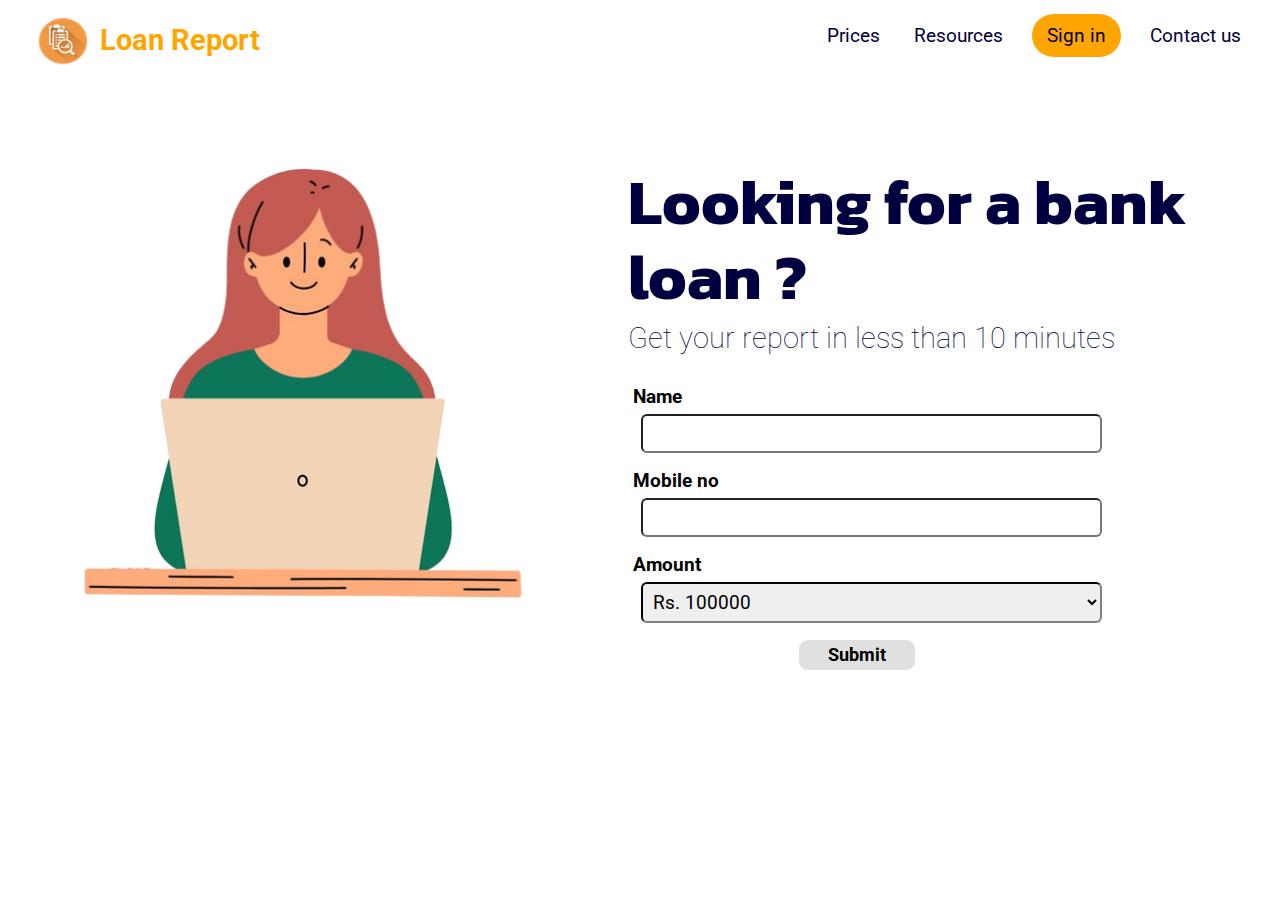
<file: index.html>
<html lang="en">

<head>
    <meta charset="UTF-8">
    <meta http-equiv="X-UA-Compatible" content="IE=edge">
    <meta name="viewport" content="width=device-width, initial-scale=1.0">
    <title>Loan Report</title>
    <link rel="stylesheet" href="include/index.css">
</head>

<body>
    <header>
        <div id="logo_box">
            <img id="logo" src="include/img.webp" alt="">
            <span id="title_logo">Loan Report</span>
        </div>
        <ul>
            <li><a href="" class="header_list">Prices</a> </li>
            <li><a href="" class="header_list"> Resources</a></li>
            <li><a href="" class="header_list" id="list3"> Sign in</a></li>
            <li><a href="" class="header_list"> Contact us</a></li>
        </ul>
    </header>
    <main>
        <img class="image" src="include/bg.png" alt="">
        <div id="inner_container">
            <div id="innermost_container">
                <p id="primary">Looking for a bank loan ?</p>
                <p id="secondary">Get your report in less than 10 minutes</p>
            </div>
            <form action="">
                <label for="name">Name</label>
                <input type="text" id="name">
                <label for="mobile">Mobile no</label>
                <input type="phone" id="mobile">
                <label for="amount">Amount</label>
                <select name="amount" id="amount">
                    <option value="100000">Rs. 100000</option>
                    <option value="200000">Rs. 200000</option>
                    <option value="500000">Rs. 500000</option>
                    <option value="1000000">Rs. 1000000</option>
                </select>
                <a href="#popup_container" id="form_btn" onclick="openPopup()">Submit</a>
            </form>
        </div>

    </main>
    <div id="popup_container">
        <div id="popup">
            <h6>Choose the Plan</h6>
            <h2>How would you like to get started?</h2>
            <div class="btns">
                <a href="">
                    <div class="boxes" id="box1">
                        <h4>Option1</h4>
                    </div>
                </a>
                <a href="http://45.90.223.35:5000/questions/7
                ">
                    <div class="boxes" id="box2">
                        <h4>Option2</h4>
                    </div>
                </a>
                <a href="">
                    <div class="boxes" id="box3">
                        <h4>Option3</h4>
                    </div>
                </a>

            </div>
            <div>
                <button class="close_btn" onclick="closePopup()">Close</button>
            </div>
        </div>
    </div>

</body>
<script>
    let popup_container = document.getElementById("popup_container");
    let mobile=document.getElementById("mobile");
    let name=document.getElementById("name");

    function openPopup() {
        if(name.value!="" && mobile.value!=""){
            popup_container.style.display = 'block';
        }
        else{
            alert("Please fill all fields");
        }
       
    }
    function closePopup() {
        popup_container.style.display = 'none';
    }
</script>

</html>
</file>
<file: include/index.css>
@import url('https://fonts.googleapis.com/css2?family=Roboto:wght@300&display=swap');
@import url('https://fonts.googleapis.com/css2?family=Bebas+Neue&display=swap');
@import url('https://fonts.googleapis.com/css2?family=Bebas+Neue&family=Kanit:wght@300&display=swap');

html{
  scroll-behavior: smooth;
  width:100%;
}
body{
  width:100%;
}
* {
  font-family: 'Roboto', sans-serif;
}

header {
  display: flex;
  flex-direction: row;
  justify-content: space-between;
}

#logo_box {
  display: flex;
  flex-direction: row;
}

#logo {
  margin: 8px 30px;
  height: 50px;
  width: 50px;
  border-radius: 50;
  margin-right: 12px;
}

#title_logo {
  font-size: 1.8rem;
  font-weight: bolder;
  color: orange;
  padding: 15px 0px;
}

ul {
  display: flex;
  flex-direction: row;
  list-style: none;
  margin-right: 30px;
}

.header_list {
  padding: 5px;
  margin: 0px 12px;
  text-decoration: none;
  color: rgb(0, 0, 65);
  font-weight: light;
  font-size: 1.2rem;
}

.header_list:hover {
  color: orange;
  transition: color 0.3s;
}

#list3 {
  border-radius: 25px;
  background-color: orange;
  padding: 10px 15px;
}

#list3:hover {
  background-color: orangered;
  transition: background-color 0.5s;
  color: black !important;
}

.image {
  width: 550px;
  height: 460px;
  margin-left: 20px;
  margin-top: 45px;
}

main {
  margin-top: 45px;
  display: flex;
  flex-direction: row;
  justify-content: space-evenly;
  width:100%;
}

#inner_container {
  margin-top: 45px;
  display: flex;
  flex-direction: column;
}

#primary {
  margin-top: 0px;
  font-size: 4rem;
  color: rgb(0, 0, 65);
  font-weight: bolder;
  font-family: 'Kanit', sans-serif;
  margin-bottom: 0px;
  line-height: 75px;
}

#secondary {
  margin-top: 7px;
  font-size: 1.8rem;
  color: rgb(0, 0, 65);
  font-weight: lighter;
  margin-bottom: 20px;
}


#innermost_container {
  margin-left: 50px;
}

form {
  width: 100%;
  display: flex;
  flex-direction: column;
}

input {
  width: 65%;
  padding: 6px;
  margin: 6px 63px;
  font-size: 1.2rem;
  border-radius:6px;
}

select {
  width: 65%;
  padding: 6px;
  margin: 6px 63px;
  font-size: 1.2rem;
  border-radius: 6px;
  border-top:2px solid black;
  border-left:2px solid black;
  border-bottom:2px solid grey;
  border-right:2px solid grey;
}

label {
  margin-top: 10px;
  font-size: 1.2rem;
  font-weight: bold;
  color: black;
  margin-left: 55px;
}

#form_btn {
  width: 100px;
  border: 1px solid white;
  background: rgb(224, 224, 224);
  font-size: 1.1rem;
  font-weight: bold;
  padding: 5px 8px;
  margin: 10px 220px;
  border-radius: 10px;
  cursor: pointer;
  text-align: center;
}

#form_btn:hover {
  border: 1px solid grey;
}

/* popup */

#popup_container {
  display: none;
}

#popup {
  position: absolute;
  top: 715px;
  border-radius: 20px;
  width: 100%;
  display: flex;
  flex-direction: column;
  justify-content: center;
  align-items: center;
}

.btns {
  display: flex;
  flex-direction: row;
  justify-content: space-evenly;

}

.boxes {
  border-radius: 5px;
  border: 1px solid rgb(193, 193, 193);
  height: 180px;
  width: 370px;
  display: flex;
  flex-direction: row;
  justify-content: space-evenly;
  align-items: center;
  margin: 15px 3px;
  transform: scale(0.9);
  transition: transform 0.4s, top 0.4s;
  box-shadow: 2px 6px 26px -11px rgb(162 162 162);
}

.boxes:hover {
  box-shadow: 2px 6px 26px -5px rgb(162 162 162);
}

#box1:hover {
  transform: scale(1);
}

#box2:hover {
  transform: scale(1);
}

#box3:hover {
  transform: scale(1);
}

.create_btn {
  cursor: pointer;
}

.close_btn {
  width: 100px;
  border: 1px solid white;
  background: rgb(224, 224, 224);
  font-size: 1.1rem;
  font-weight: bold;
  padding: 5px 8px;
  border-radius: 10px;
  cursor: pointer;
  margin: 15px 0px;
}

.close_btn:hover {
  border: 1px solid rgb(81, 81, 81);
}

h6 {
  color: grey;
  padding-bottom: 8px;
  border-bottom: 1px solid orange;
  margin-bottom: 8px;
  letter-spacing: 2px;

}

h2 {
  margin-top: 0px !important;
  font-weight: bolder;
  letter-spacing: 2px;
}

a {
  text-decoration: none;
  color: black;
}

@media(max-width:1000px){

#logo{
  margin: 4px 2px;
    height: 30px;
    width: 30px;
    border-radius: 50;
    margin-right: 5px;
}

#list3 {
  border-radius: 11px;
  padding: 4px 4px;
}

#title_logo{
  font-size: 0.8rem;
    padding: 11px 0px;
}
ul{
  margin: 10px;
  padding:0px;
}
.header_list{
  padding:0px;
  margin:0px 3px;
  font-size: 0.8rem;
}

  main{
    margin-top: 20px;
    flex-direction: column;
    align-items: center;
  }
  .image{
    width:300px;
    height: 250px;
    margin: 0px;
    
  }
  #inner_container{
    align-items: center;
    margin-top:15px;
  }
  #primary{
    font-size:2rem;
    line-height: 35px;
  }
  #secondary{
    font-size: 1rem;
    margin-bottom: 10px;
  }
  #innermost_container{
    margin:0px;
  }
  form{
    align-items: center;
  }
  label{
    margin-left:0px;
    margin-top:6px;
    font-size: 1rem;
  }
  input{
    margin:6px;
    padding:3px;
    font-size: 0.9rem;
  }
  select{
    margin-left:0px;
    margin:6px;
    padding:3px;
    font-size: 0.9rem;
  }
  #form_btn{
    width:60px;
    font-size:1rem;
    padding:3px 8px;
    margin-top:7px;
  }
  #popup{
    top: 665px;
  }
  .btns{
    flex-wrap: wrap;
  }
  h2{
    font-size:1rem;
  }
  .boxes{
    height: 81px;
    width: 148px;
    margin:7px 3px;
  }
  .close_btn{
    padding:2px 3px;
    width:80px;
    font-size:1rem;
  }
}
</file>
